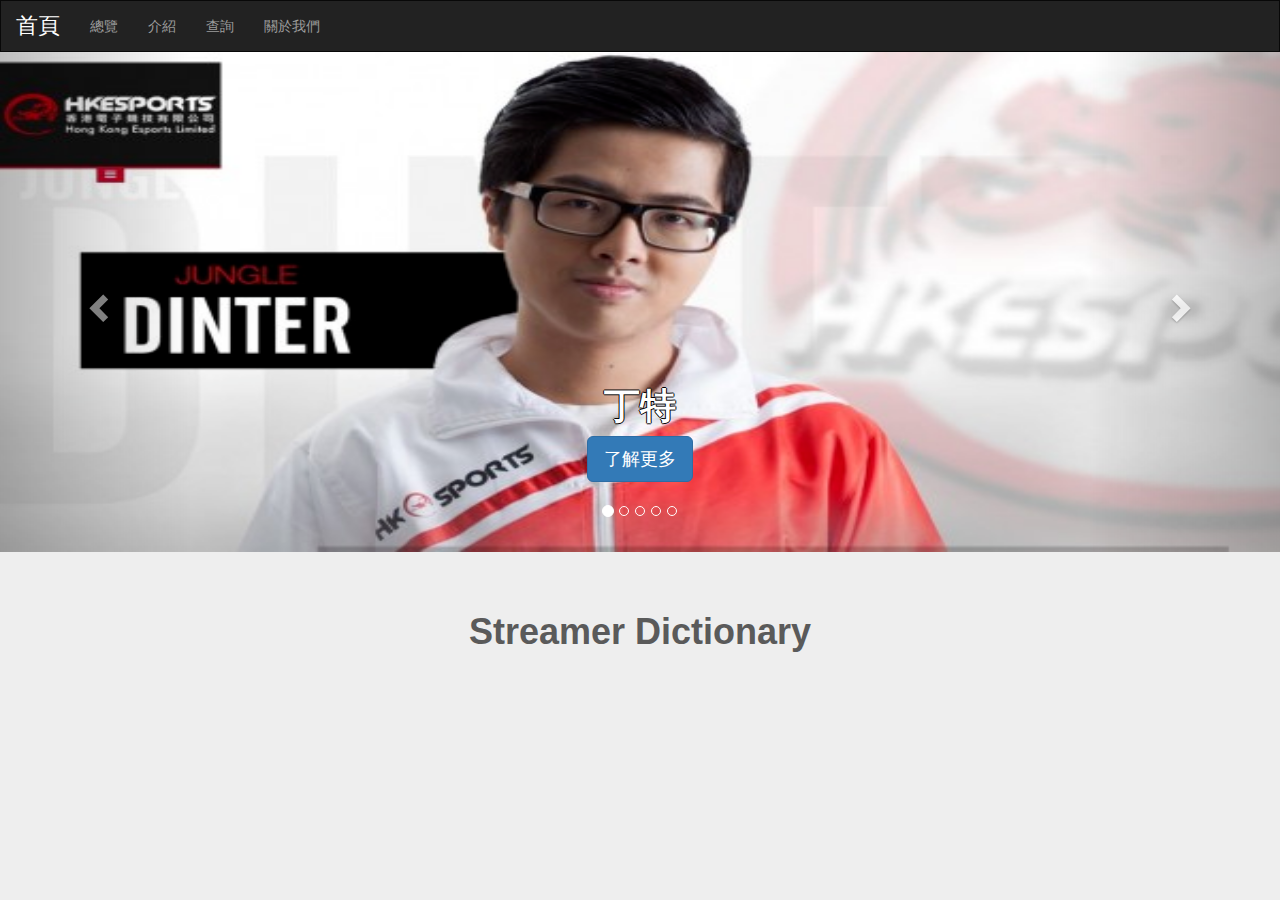
<file: index.html>
<!DOCTYPE html>
<html lang="en">
<head>
  <title>Streamer Dictionary</title>
  <meta charset="utf-8">
  <meta name="viewport" content="width=device-width, initial-scale=1">
  <link rel="stylesheet" href="https://maxcdn.bootstrapcdn.com/bootstrap/3.3.7/css/bootstrap.min.css">
  <script src="https://ajax.googleapis.com/ajax/libs/jquery/3.2.1/jquery.min.js"></script>
  <script src="https://maxcdn.bootstrapcdn.com/bootstrap/3.3.7/js/bootstrap.min.js"></script>
  <link href="css/carousel.css" rel="stylesheet">
  <script src="https://ajax.googleapis.com/ajax/libs/jquery/3.2.1/jquery.min.js"></script>
  <script src="https://www.w3schools.com/lib/w3.js"></script>
  <script src="js/indexPreview.js"></script>
  <script src="info/streamerData.jsonp"></script>
  <style>
    /* Remove the navbar"s default rounded borders and increase the bottom margin */ 
    .navbar {
      margin-bottom: 0px;
      border-radius: 0;
    }
    
    /* Remove the jumbotron"s default bottom margin */ 
     .jumbotron {
      margin-bottom: 0px;
      height: 200px;
    }
    
    body {
      padding-bottom: 0px;
      background-color: #eee;
    }

    .panel-footer.online{
      background-color: #dff0d8;
    }
    .panel-footer.offline{
      background-color: #f2dede;
    }
    .carousel {
      margin-bottom: 20px;
    }
    .carousel-caption h1{
      font-weight: 700;
      text-shadow: -1px 0 black, 0 1px black, 1px 0 black, 0 -1px black;
    }
  </style>
</head>
<body onload = "start()">
    
<!-- /.carousel -->

<script src="js/header.js"></script>



 
<div id="myCarousel" class="carousel slide" data-ride="carousel">
  <ol class="carousel-indicators">
      <li data-target="#myCarousel" data-slide-to="0" class="active"> </li>
      <li data-target="#myCarousel" data-slide-to="1"> </li>
      <li data-target="#myCarousel" data-slide-to="2"></li>
      <li data-target="#myCarousel" data-slide-to="3"> </li>
      <li data-target="#myCarousel" data-slide-to="4"> </li>
  </ol>
  <div class="carousel-inner" role="listbox">

      <div class="item active">
        <img id = "pic1" src="" alt="First slide">
          <div class="container">
            <div class="carousel-caption">
              <h1 id = "name1"></h1>
              <p> <a class="btn btn-lg btn-primary" id = "profile1" href="" target="_blank" role="button"> 了解更多</a></p>
            </div>
          </div>
      </div>

      <div class="item">
        <img id = "pic2" src="" alt="First slide">
          <div class="container">
            <div class="carousel-caption">
              <h1 id = "name2"></h1>
              <p> <a class="btn btn-lg btn-primary" id = "profile2" href="" target="_blank" role="button"> 了解更多</a></p>
            </div>
          </div>
      </div>

      <div class="item">
        <img id = "pic3" src="" alt="First slide">
          <div class="container">
            <div class="carousel-caption">
              <h1 id = "name3"></h1>
              <p> <a class="btn btn-lg btn-primary" id = "profile3" href="" target="_blank" role="button"> 了解更多</a></p>
            </div>
          </div>
      </div>

      <div class="item">
        <img id = "pic4" src="" alt="First slide">
          <div class="container">
            <div class="carousel-caption">
              <h1 id = "name4"></h1>
              <p> <a class="btn btn-lg btn-primary" id = "profile4" href="" target="_blank" role="button"> 了解更多</a></p>
            </div>
          </div>
      </div>

      <div class="item">
        <img id = "pic5" src="" alt="First slide">
          <div class="container">
            <div class="carousel-caption">
              <h1 id = "name5"></h1>
              <p> <a class="btn btn-lg btn-primary" id = "profile5" href="" target="_blank" role="button"> 了解更多</a></p>
            </div>
          </div>
      </div>
                  
      <a class="left carousel-control" href="#myCarousel" role="button" data-slide="prev">   
          <span class="glyphicon glyphicon-chevron-left" aria-hidden="true"> </span>     
          <span class="sr-only"> Previous</span>       
      </a> 
          
      <a class="right carousel-control" href="#myCarousel" role="button" data-slide="next">    
          <span class="glyphicon glyphicon-chevron-right" aria-hidden="true"> </span>
          <span class="sr-only"> Next</span>    
      </a> 
 </div>


<div id="board"></div>
<br><br>


<script src="js/footer.js"></script>


  
</body>
</html>
</file>
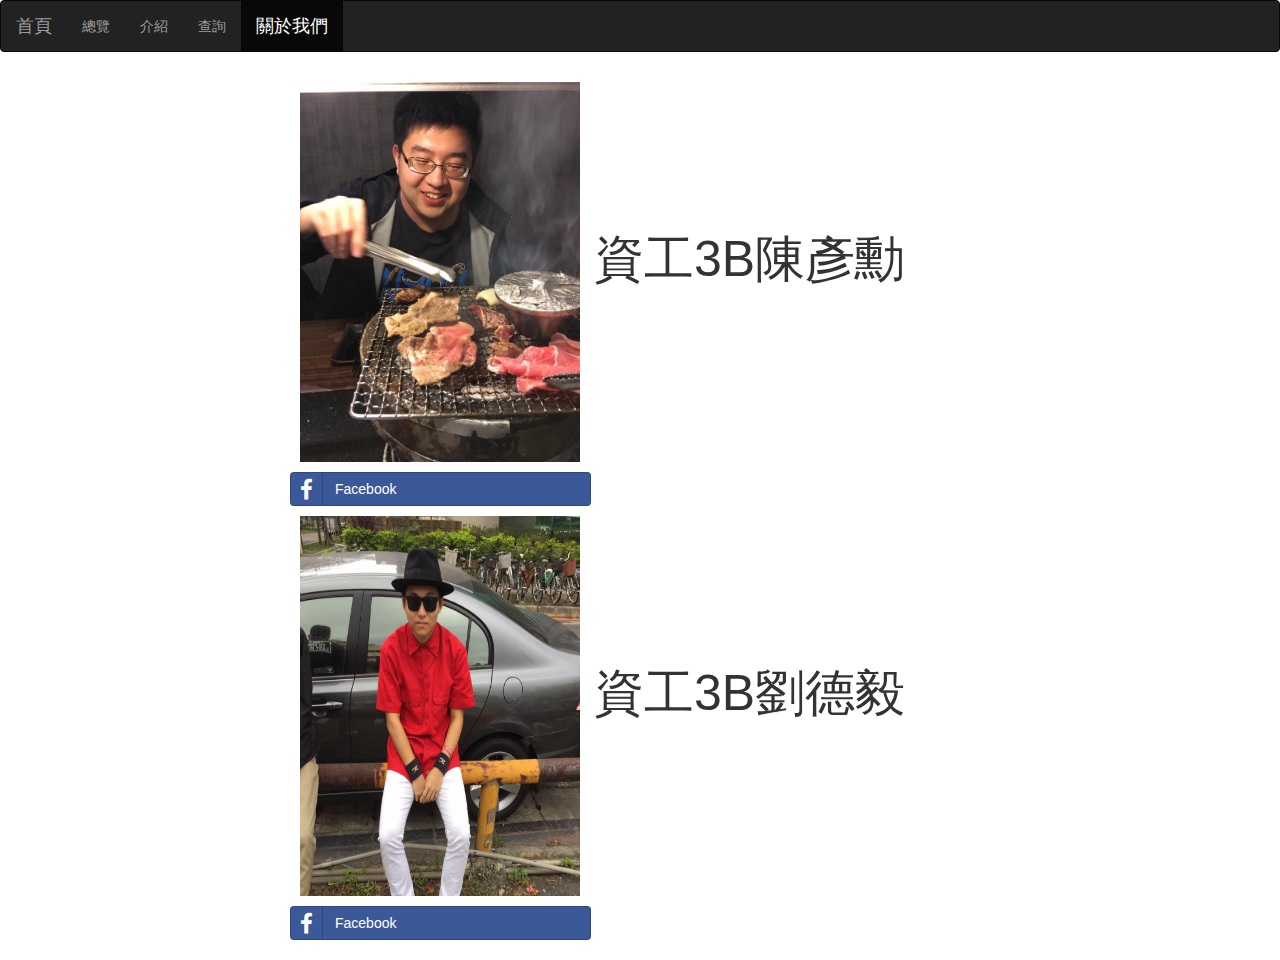
<file: about.html>
<!DOCTYPE html>
<html lang="en">
  <head>
    <meta charset="utf-8">
    <meta http-equiv="X-UA-Compatible" content="IE=edge">
    <meta name="viewport" content="width=device-width, initial-scale=1">
    <meta name="description" content="">
    <meta name="author" content="">
    <link rel="icon" href="info/ma.jpg">

    <title>關於我們</title>

    <!-- Bootstrap core CSS -->
    <link href="css/bootstrap.min.css" rel="stylesheet">

    <!-- Custom styles for this template -->
    <link href="css/jumbotron-narrow.css" rel="stylesheet">
	  <link href="css/bootstrap-social.css" rel="stylesheet">
	  <link href="css/font-awesome.min.css" rel="stylesheet">
    <link href="css/font-awesome.css" rel="stylesheet">
    <!-- Just for debugging purposes. Don't actually copy these 2 lines! -->
    <!--[if lt IE 9]><script src="../../assets/js/ie8-responsive-file-warning.js"></script><![endif]-->
    <script src="js/ie-emulation-modes-warning.js"></script>
    
    <style>
    body  {
      padding-top: 0px;
    }
    .active {
      font-size: 18px;
    }
    </style>
  </head>

  <body>
  <script src="js/header.js"></script>
  <script>
    document.getElementById("about").className = "active";
    document.getElementById("aboutLink").href = "javascript: void(0)";
  </script>
    <div class="container">
      <div>
      </div>
    <div>
	<div>
		<img src = "info/彥勳.jpg" style = "width:300px; height:400px; padding:10px; left:50%">
		<span style = "font-size:50px">資工3B陳彥勳<span>
		 <a class="btn btn-block btn-social btn-facebook" href = "https://www.facebook.com/jeremy850407?fref=ts" style = "width:43%;" target = "_blank">
		 <i class="fa fa-facebook"></i>Facebook
  </a>
	</div>	
	<div>
		<img src = "info/得意.jpg" style = "width:300px; height:400px; padding:10px;">
		<span style = "font-size:50px">資工3B劉德毅<span>
		<a class="btn btn-block btn-social btn-facebook" href ="https://www.facebook.com/profile.php?id=100000321644745&fref=ts" style = "width:43%;" target = "_blank">
		  <i class="fa fa-facebook"></i>Facebook
		 </a>
	</div>
	</div>


    </div> <!-- /container -->


    <!-- IE10 viewport hack for Surface/desktop Windows 8 bug -->
    <!--<script src="js/ie10-viewport-bug-workaround.js"></script>-->
  </body>
</html>
</file>
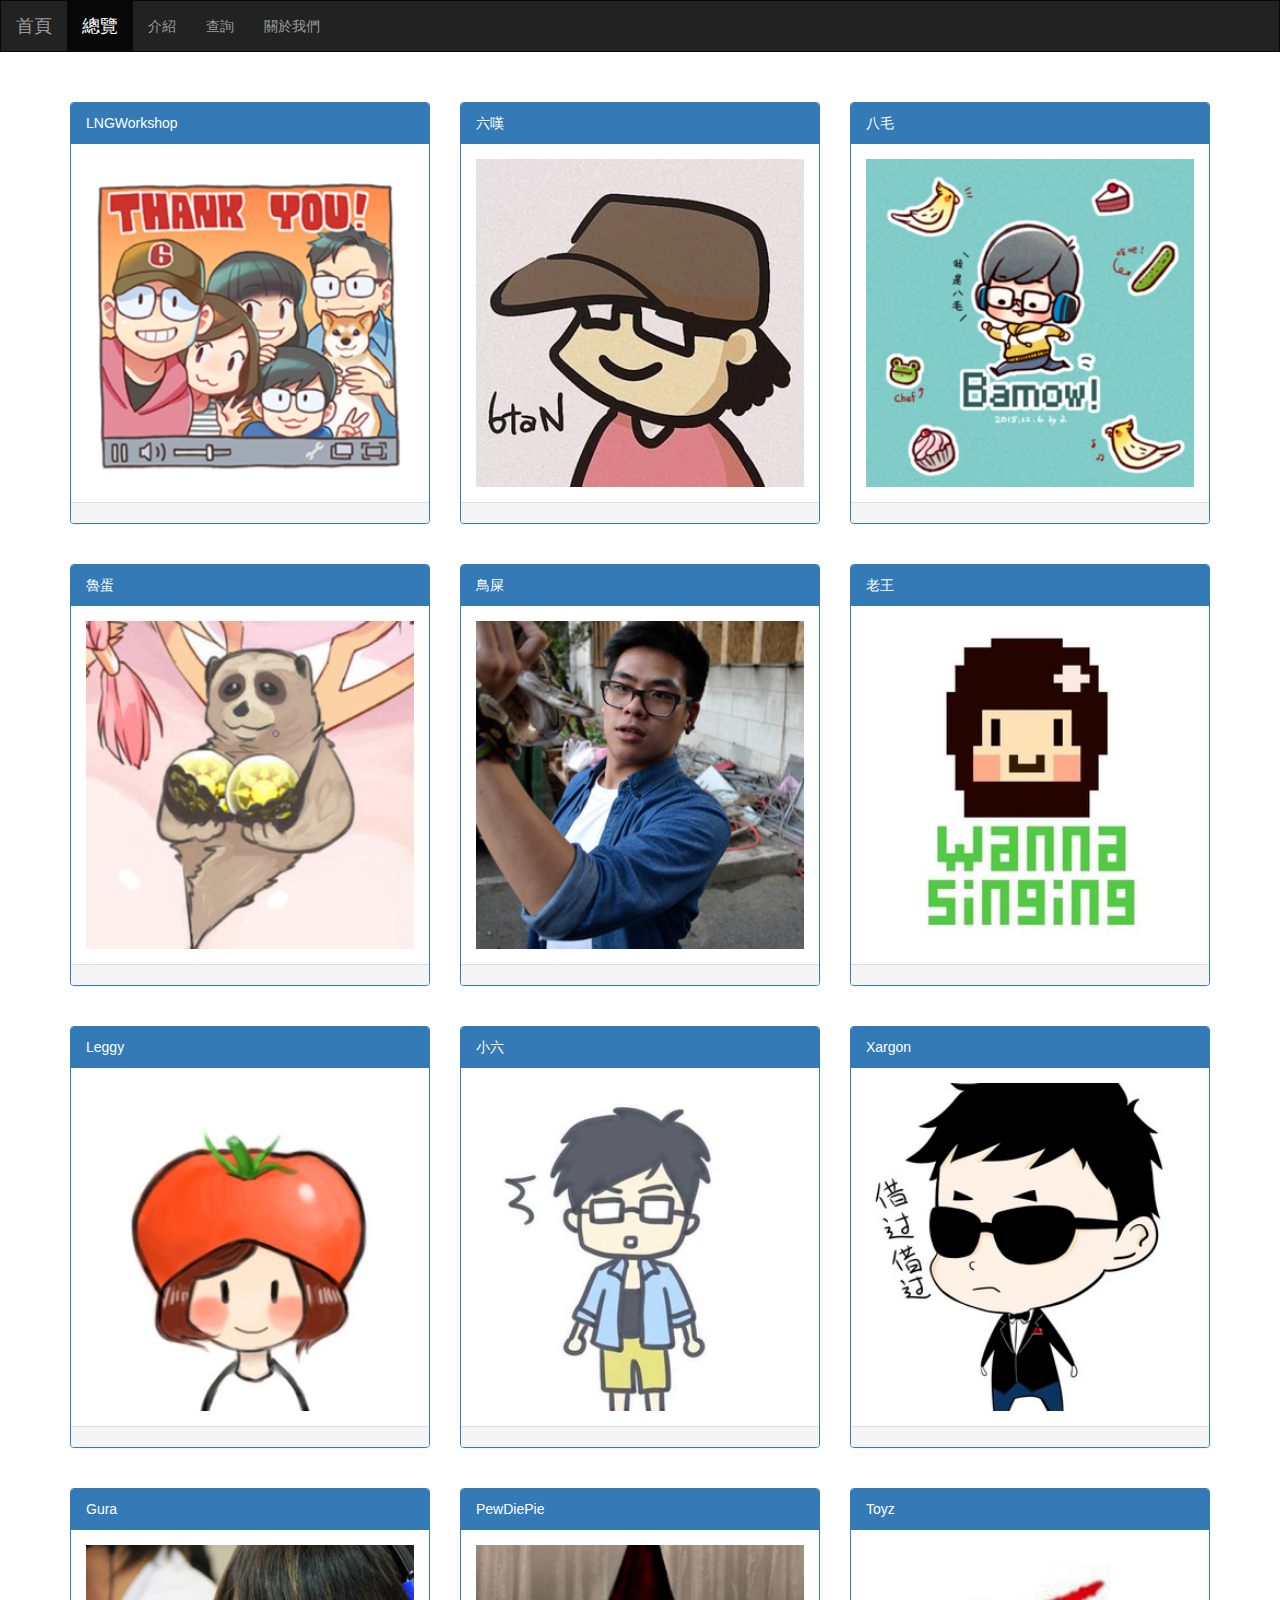
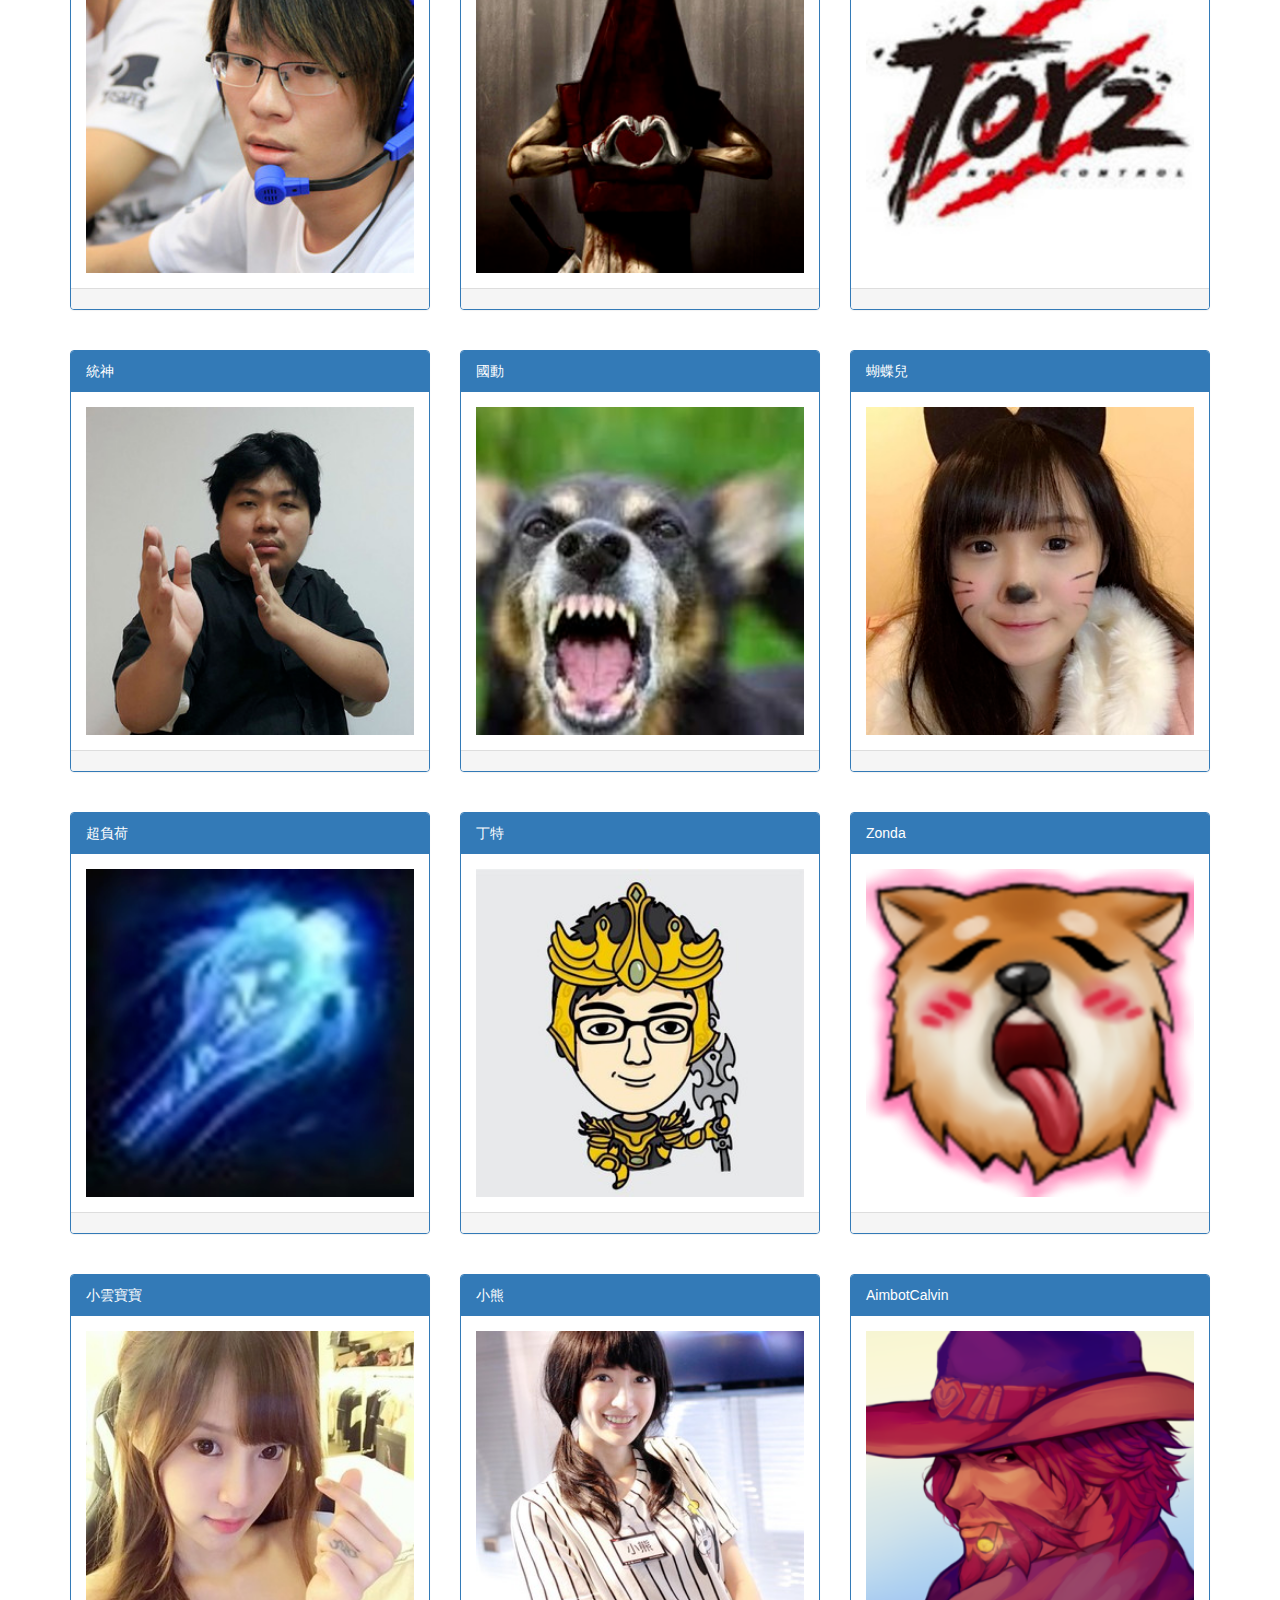
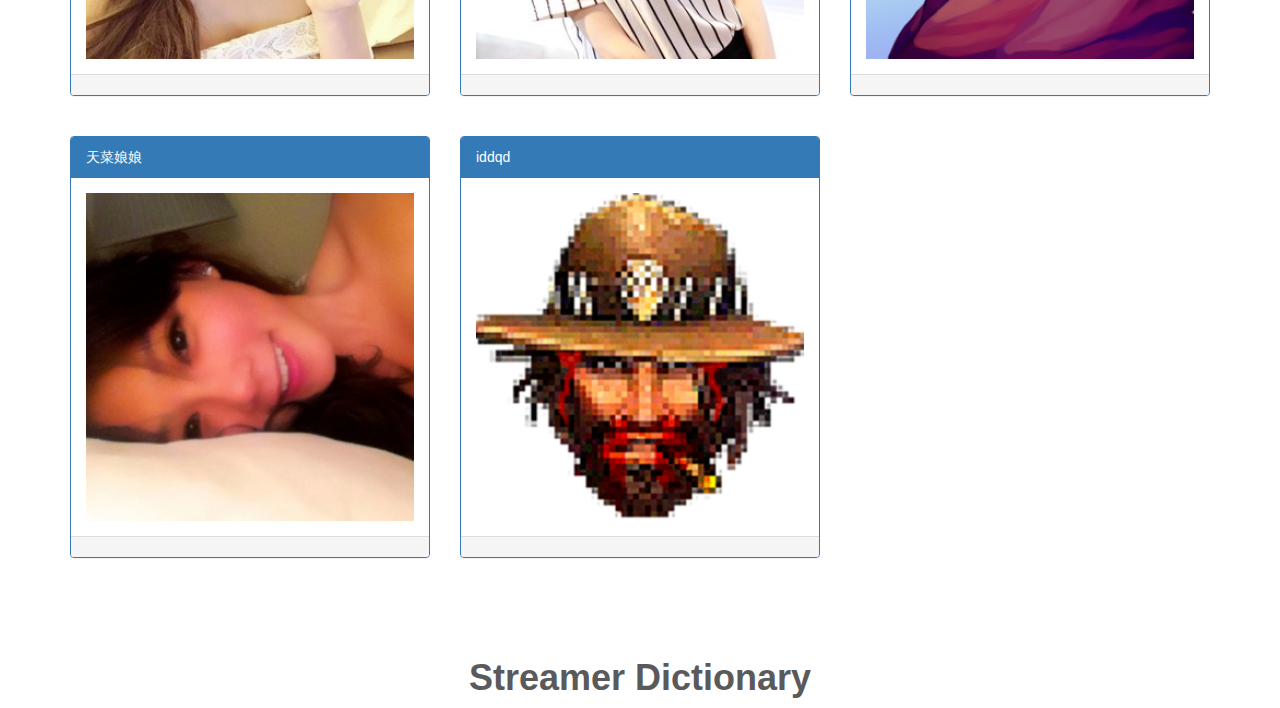
<file: overview.html>
<!DOCTYPE html>
<html lang="en">
<head>
  <title>總覽</title>
  <meta charset="utf-8">
  <meta name="viewport" content="width=device-width, initial-scale=1">
  <link rel="stylesheet" href="https://maxcdn.bootstrapcdn.com/bootstrap/3.3.7/css/bootstrap.min.css">
  <script src="https://ajax.googleapis.com/ajax/libs/jquery/3.2.1/jquery.min.js"></script>
  <script src="https://maxcdn.bootstrapcdn.com/bootstrap/3.3.7/js/bootstrap.min.js"></script>
  <script src="https://ttv-api.s3.amazonaws.com/twitch.min.js"></script>
  <script src="info/streamerData.jsonp"></script>
  <link href="css/carousel.css" rel="stylesheet">
  <script src="js/dataPreview.js"></script>
  <style>
    /* Remove the navbar's default rounded borders and increase the bottom margin */ 
    .navbar {
      margin-bottom: 50px;
      border-radius: 0;
    }
    
    /* Remove the jumbotron's default bottom margin */ 
    .jumbotron {
      margin-bottom: 0;
      height: 200px;
    }
    .panel-footer.online{
      background-color: #dff0d8;
    }
    .panel-footer.offline{
      background-color: #f2dede;
    }
    body {
      padding-bottom: 0px;
    }
    .active {
      font-size: 18px;
    }
  </style>
</head>
<body onload = "start()">
<!-- /.carousel -->


<script src="js/header.js"></script>

    
<div id="board"></div>
<br><br>
<script src="js/footer.js"></script>

</body>
</html>
</file>
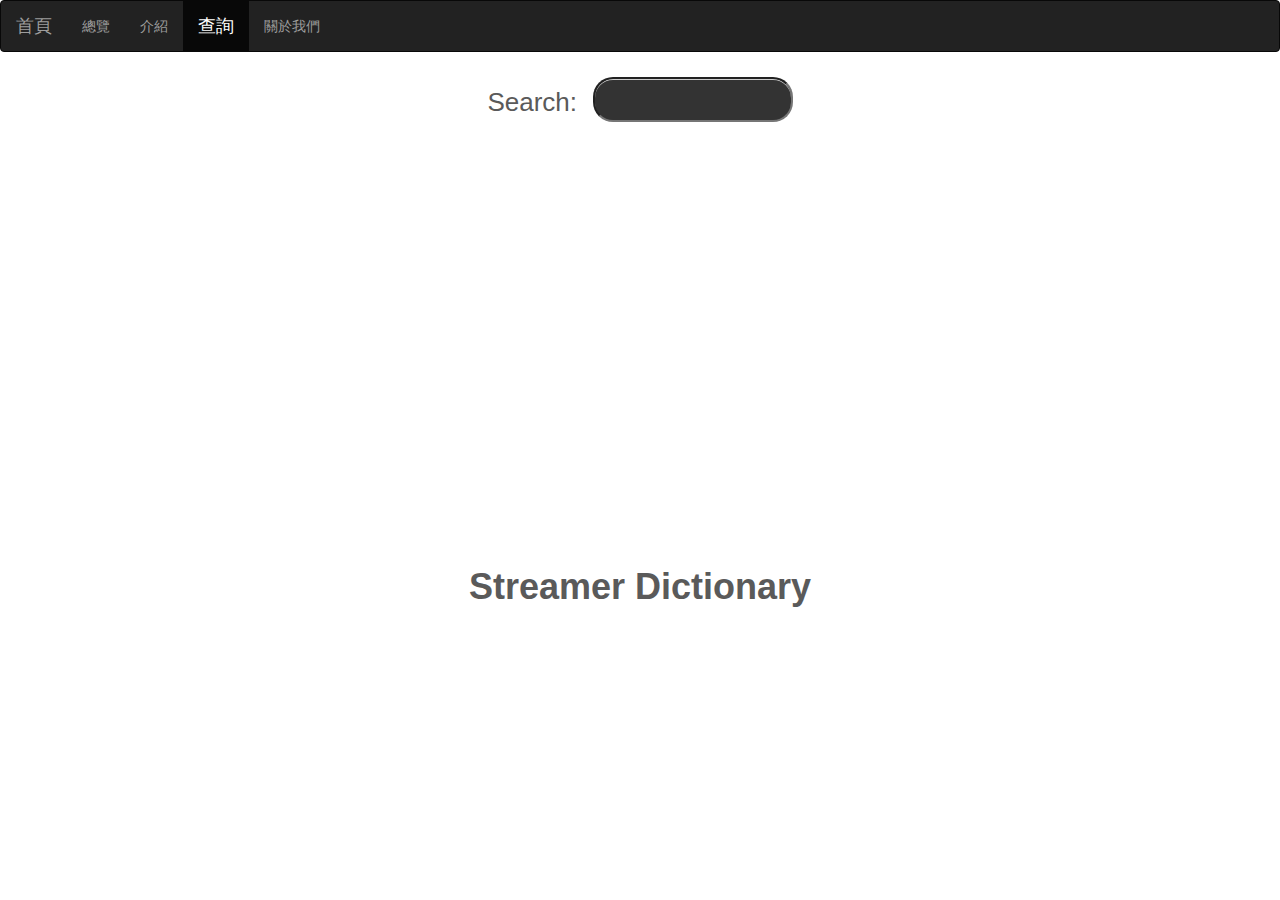
<file: search.html>
<!DOCTYPE html>
<html lang="en">
<head>
    <meta charset="UTF-8">
    <meta name="viewport" content="width=device-width, initial-scale=1.0">
    <meta http-equiv="X-UA-Compatible" content="ie=edge">
    <title>搜尋</title>
    <link rel="stylesheet" href="https://maxcdn.bootstrapcdn.com/bootstrap/3.3.7/css/bootstrap.min.css">
    <script src="https://ajax.googleapis.com/ajax/libs/jquery/3.2.1/jquery.min.js"></script>
    <script src="https://maxcdn.bootstrapcdn.com/bootstrap/3.3.7/js/bootstrap.min.js"></script>
    <script src="https://ttv-api.s3.amazonaws.com/twitch.min.js"></script>
    <script src="info/streamerData.jsonp"></script>
    <script src="js/search.js"></script>
    <link href="css/carousel.css" rel="stylesheet">
    <link href="css/search.css" rel="stylesheet">
    <link rel="icon" href="info/ma.jpg">
</head>
<body>

    <script src="js/header.js"></script>

    <div class="SearchBox">
        <span style="font-size: 26px; vertical-align: middle;">Search:</span>
        &nbsp;&nbsp;
        <input class="textbox" id = "search" type="text" onkeyup="search(this,event);"> 
        <!--<button id = "searchBtn">查詢</button>-->
    </div>
    <br><br><br><br><br><br><br>
    <div id="board"></div>
    <br><br><br><br><br><br><br><br><br><br><br><br><br><br>
    <script src="js/footer.js"></script>

</body>
</html>
</file>
<file: css/carousel.css>
/* GLOBAL STYLES
-------------------------------------------------- */
/* Padding below the footer and lighter body text */

body {
  padding-bottom: 40px;
  color: #5a5a5a;
}


/* CUSTOMIZE THE NAVBAR
-------------------------------------------------- */

/* Special class on .container surrounding .navbar, used for positioning it into place. */
.navbar-wrapper {
  position: absolute;
  top: 0;
  right: 0;
  left: 0;
  z-index: 20;
}

/* Flip around the padding for proper display in narrow viewports */
.navbar-wrapper > .container {
  padding-right: 0;
  padding-left: 0;
}
.navbar-wrapper .navbar {
  padding-right: 15px;
  padding-left: 15px;
}
.navbar-wrapper .navbar .container {
  width: auto;
}


/* CUSTOMIZE THE CAROUSEL
-------------------------------------------------- */

/* Carousel base class */
.carousel {
  height: 500px;
  margin-bottom: 60px;
}
/* Since positioning the image, we need to help out the caption */
.carousel-caption {
  z-index: 10;
}

/* Declare heights because of positioning of img element */
.carousel .item {
  height: 500px;
  background-color: #777;
}
.carousel-inner > .item > img {
  position: absolute;
  top: 0;
  left: 0;
  min-width: 100%;
  height: 500px;
}


/* MARKETING CONTENT
-------------------------------------------------- */

/* Center align the text within the three columns below the carousel */
.marketing .col-lg-4 {
  margin-bottom: 20px;
  text-align: center;
}
.marketing h2 {
  font-weight: normal;
}
.marketing .col-lg-4 p {
  margin-right: 10px;
  margin-left: 10px;
}


/* Featurettes
------------------------- */

.featurette-divider {
  margin: 80px 0; /* Space out the Bootstrap <hr> more */
}

/* Thin out the marketing headings */
.featurette-heading {
  font-weight: 300;
  line-height: 1;
  letter-spacing: -1px;
}


/* RESPONSIVE CSS
-------------------------------------------------- */

@media (min-width: 768px) {
  /* Navbar positioning foo */
  .navbar-wrapper {
    margin-top: 20px;
  }
  .navbar-wrapper .container {
    padding-right: 15px;
    padding-left: 15px;
  }
  .navbar-wrapper .navbar {
    padding-right: 0;
    padding-left: 0;
  }

  /* The navbar becomes detached from the top, so we round the corners */
  .navbar-wrapper .navbar {
    border-radius: 4px;
  }

  /* Bump up size of carousel content */
  .carousel-caption p {
    margin-bottom: 20px;
    font-size: 21px;
    line-height: 1.4;
  }

  .featurette-heading {
    font-size: 50px;
  }
}

@media (min-width: 992px) {
  .featurette-heading {
    margin-top: 120px;
  }
}
</file>
<file: css/jumbotron-narrow.css>
/* Space out content a bit */
body {
  padding-top: 20px;
  padding-bottom: 20px;
}

/* Everything but the jumbotron gets side spacing for mobile first views */
.header,
.marketing,
.footer {
  padding-right: 15px;
  padding-left: 15px;
}

/* Custom page header */
.header {
  border-bottom: 1px solid #e5e5e5;
}
/* Make the masthead heading the same height as the navigation */
.header h3 {
  padding-bottom: 19px;
  margin-top: 0;
  margin-bottom: 0;
  line-height: 40px;
}

/* Custom page footer */
.footer {
  padding-top: 19px;
  color: #777;
  border-top: 1px solid #e5e5e5;
}

/* Customize container */
@media (min-width: 768px) {
  .container {
    max-width: 730px;
  }
}
.container-narrow > hr {
  margin: 30px 0;
}

/* Main marketing message and sign up button */
.jumbotron {
  text-align: center;
  border-bottom: 1px solid #e5e5e5;
}
.jumbotron .btn {
  padding: 14px 24px;
  font-size: 21px;
}

/* Supporting marketing content */
.marketing {
  margin: 40px 0;
}
.marketing p + h4 {
  margin-top: 28px;
}

/* Responsive: Portrait tablets and up */
@media screen and (min-width: 768px) {
  /* Remove the padding we set earlier */
  .header,
  .marketing,
  .footer {
    padding-right: 0;
    padding-left: 0;
  }
  /* Space out the masthead */
  .header {
    margin-bottom: 30px;
  }
  /* Remove the bottom border on the jumbotron for visual effect */
  .jumbotron {
    border-bottom: 0;
  }
}
</file>
<file: css/search.css>
.textbox {
    background: #333;
    color: #ccc;
    width: 200px;
    padding: 6px 15px 6px 35px;
    border-radius: 20px;
    box-shadow: 0 1px 0 #ccc inset;
    transition: 500ms all ease;
    outline: 0;
    font-size: 20px;
}
.textbox:hover {
    width: 270px;
}
.SearchBox     {
    text-align: center;
    padding:5px
}
.jumbotron {
    margin-bottom: 0;
    height: 200px;
    background-color: #ddd;
}
body {
    padding-bottom: 0px;
}
.panel-footer.online{
    background-color: #dff0d8;
}
.panel-footer.offline{
    background-color: #f2dede;
}
.panel-heading {
    font-size: 20px;
}
.active {
    font-size: 18px;
}
</file>
